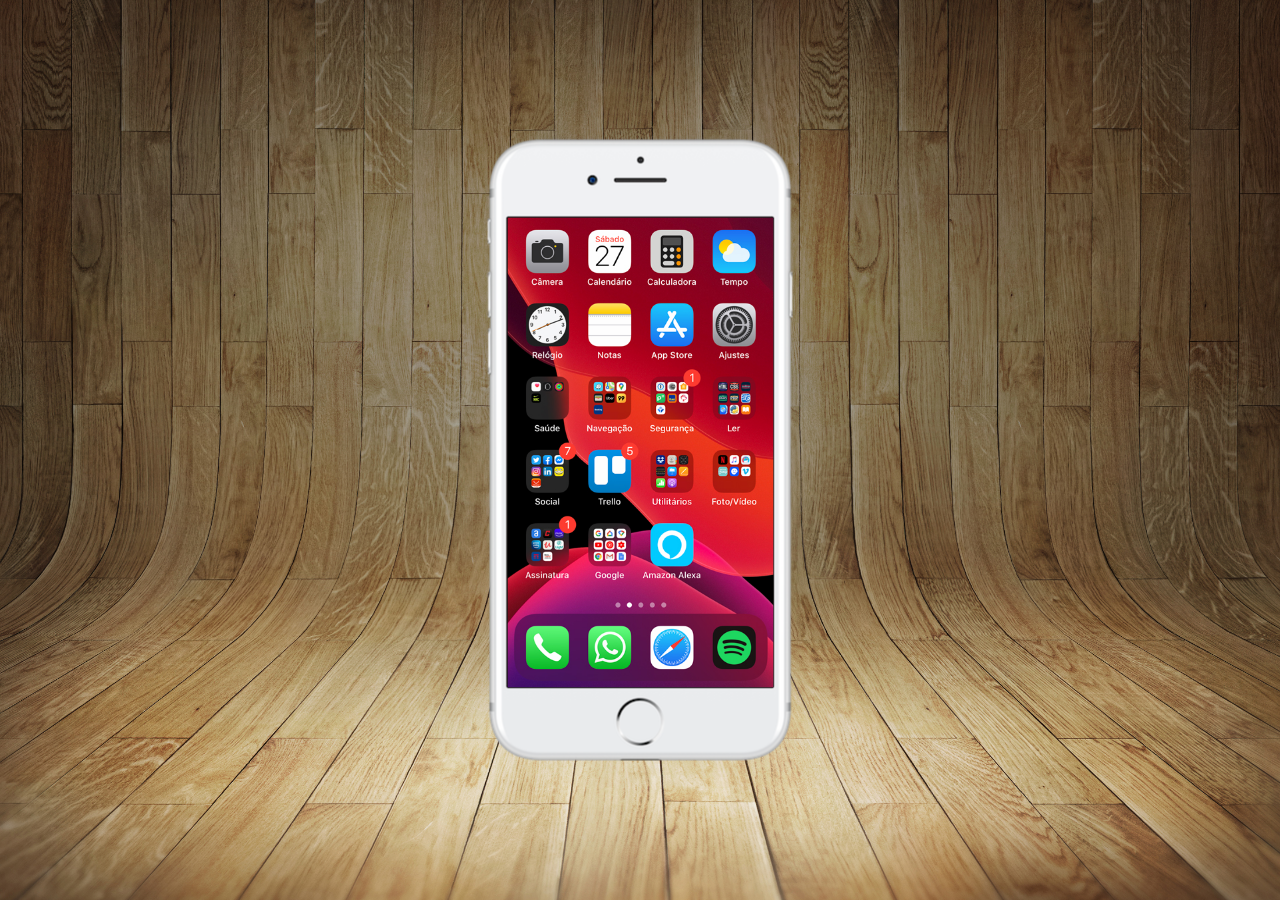
<file: index.html>
<!DOCTYPE html>
<html lang="pt-br">
<head>
    <meta charset="UTF-8">
    <meta name="viewport" content="width=device-width, initial-scale=1.0">
    <link rel="stylesheet" href="estilos/style.css">
    <link rel="shortcut icon" href="favicon.ico" type="image/x-icon">
    <title>Projeto Redes Sociais</title>
</head>
<body>
    <main>
        <section id="telefone">
            <iframe src="home.html" name="tela" id="tela" frameborder="0"></iframe>
        </section>
        <section id="redes-sociais">

        </section>
    </main>
    
</body>
</html>
</file>
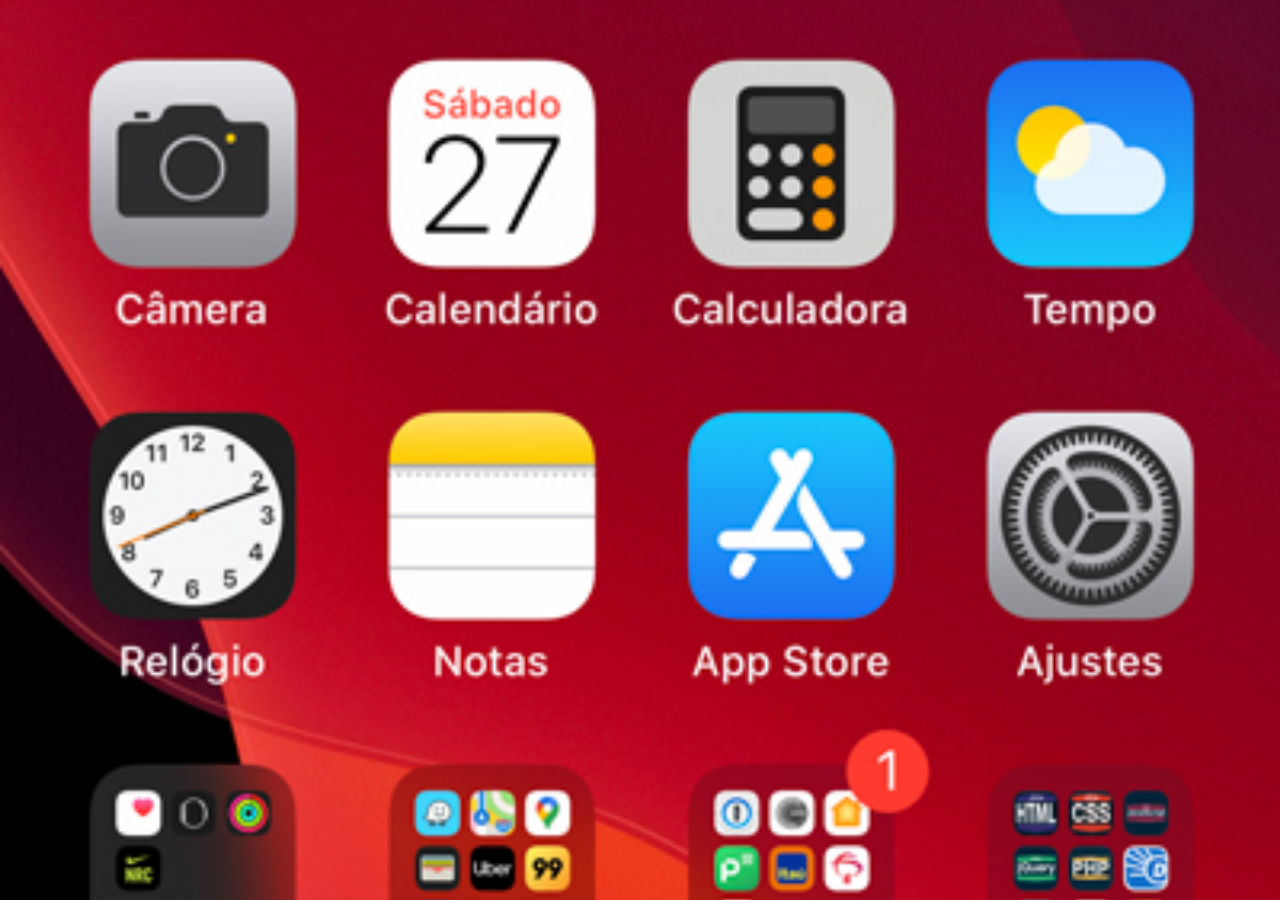
<file: home.html>
<!DOCTYPE html>
<html lang="pt-br">
<head>
    <meta charset="UTF-8">
    <meta name="viewport" content="width=device-width, initial-scale=1.0">
    <title>Home</title>
    <style>
        * {
            margin: 0;
            padding: 0;
        }

        body {
            background: black url('imagens/tela-home.jpg') top center no-repeat;
            height: 100vh;
            width: 100vw;
            background-size: cover;
        }
    </style>
</head>
<body>
    
</body>
</html>
</file>
<file: estilos/style.css>
@charset "UTF-8";
* {
    margin: 0;
    padding: 0;
    text-decoration: none;
}

html, body {
    height: 100vh;
    width: 100vw;
}

body {
    background: url('../imagens/fundo-madeira.jpg') center center no-repeat fixed;
    background-size: cover;
}

main {
    height: 100vh;
    position: relative;

}

section#telefone {
    position: absolute;
    background: url('../imagens/frame-iphone.png') center center no-repeat fixed;
    background-size: cover;
    height: 627px;
    width: 311px;
    top: 50%;
    left: 50%;
    transform: translate(-50%, -50%);
}

iframe#tela {
    position: relative;
    top: 81px;
    left: 23px;
    height: 470px;
    width: 266px;
    
}
</file>
